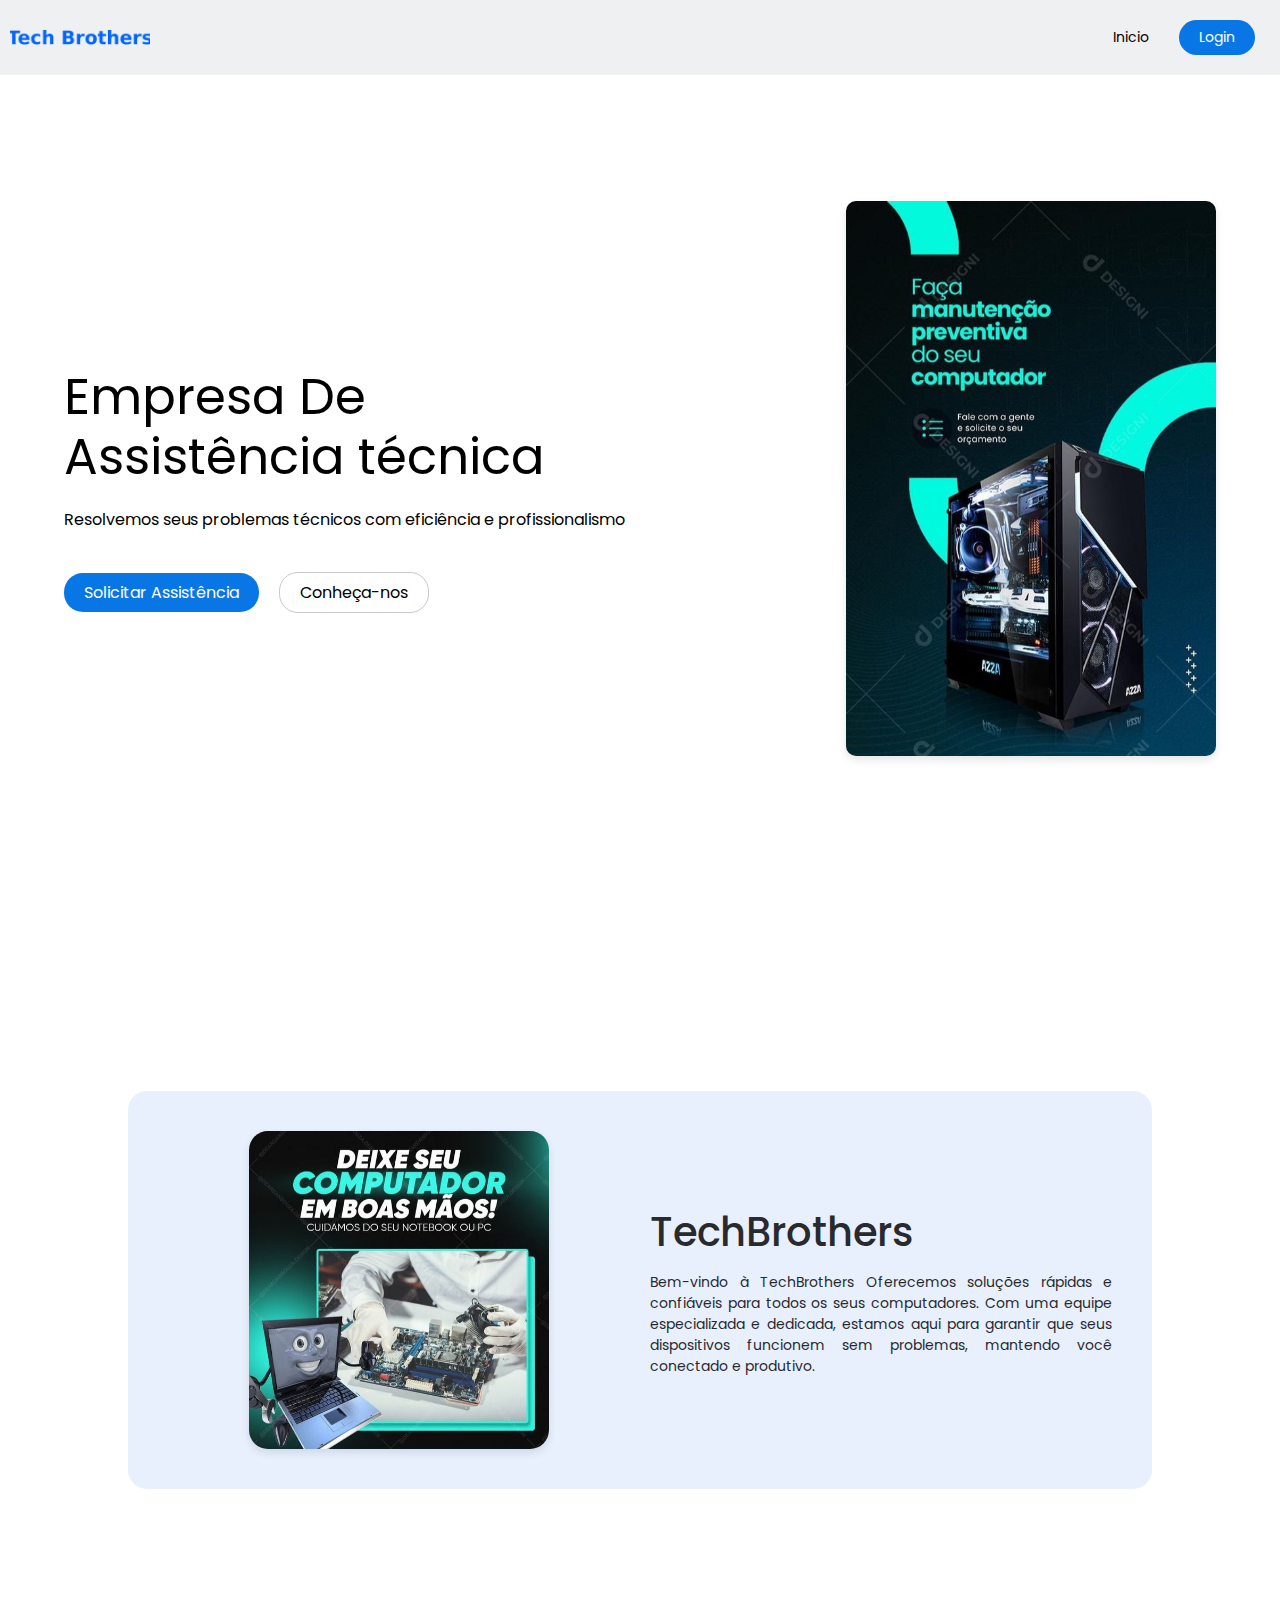
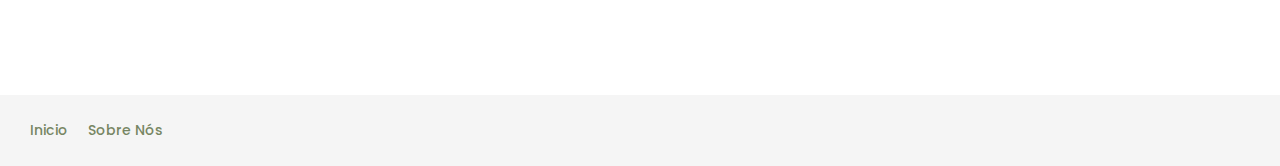
<file: index.html>
<!DOCTYPE html>
<html lang="en">

<head>
  <meta charset="UTF-8" />
  <meta name="viewport" content="width=device-width, initial-scale=1.0" />
  <title>Simple Website</title>
  <link rel="preconnect" href="https://fonts.googleapis.com" />
  <link rel="preconnect" href="https://fonts.gstatic.com" crossorigin />
  <link
    href="https://fonts.googleapis.com/css2?family=Plus+Jakarta+Sans:wght@200;300;400;500;600;700;800&family=Poppins:wght@100;200;300;400;500;600;700;800;900&display=swap"
    rel="stylesheet" />
  <link rel="stylesheet" href="./index.css">
</head>

<body>
  <header>
    <div class="logo">
      <img src="./tech_brothers_logo_transparent.png" alt="logo" />
    </div>
    <div class="right">
      <a href="#Inicio">Inicio</a>
      <a href="#login" class="primary">Login</a>
    </div>
  </header>

  <div class="hero">
    <div class="hero-left">
      <div class="title">
        <div class="line">Empresa De</div>
        <div class="line">Assistência técnica</div>
      </div>
      <div class="caption">
        Resolvemos seus problemas técnicos com eficiência e profissionalismo
      </div>
      <div class="links">
        <a href="#" id="solicitar-assistencia-btn" class="primary">Solicitar Assistência</a>
        <a href="#explore">Conheça-nos </a>
      </div>
    </div>
    <div class="hero-right">
      <img src="./pc-6.jpg" alt="side" />
    </div>
  </div>

  <div class="content">
    <div class="box">
      <div class="box-left">
        <img src="./pc-1.jpg" alt="content side" />
      </div>
      <div class="box-right">
        <div class="box-title">TechBrothers</div>
        <div class="box-description">
          Bem-vindo à TechBrothers

          Oferecemos soluções rápidas e confiáveis para todos os seus computadores. Com uma equipe
          especializada e dedicada, estamos aqui para garantir que seus dispositivos funcionem sem problemas, mantendo
          você conectado e produtivo.
        </div>
      </div>
    </div>
  </div>

  <footer>
    <div class="footer-left">

      <a href="#Inicio">Inicio</a>
      <a href="#about">Sobre Nós</a>
    </div>
  </footer>

  <div id="assistencia-modal" class="modal">
    <div class="modal-content">
      <span class="close">&times;</span>
      <div class="modal-title">Solicitar Assistência</div>
      <div class="modal-description">Selecione os serviços que você precisa:</div>
      <form id="assistencia-form">
        <label>
          <input type="checkbox" value="Reparo de Computador" /> Reparo de Computador
        </label>

        <label>
          <input type="checkbox" value="Limpeza da CPU" /> Limpeza da CPU
        </label>
        <label>
          <input type="checkbox" value="Troca de Peças" /> Troca de Peças
        </label>
        <label>
          <input type="checkbox" value="Instalação de Softwares" /> Instalação de Softwares
        </label>
        <label>
          <input type="checkbox" value="Melhoria no Sistema" /> Melhoria no Sistema
        </label>
        <label>
          <input type="checkbox" value="Atendimento Domiciliar" /> Atendimento Domiciliar
        </label>
        <div class="button-container">
          <button type="button" id="encaminhar-pedido-btn" class="primary">Encaminhar Pedido</button>
        </div>
      </form>
    </div>
  </div>
  <script src="./index.js"></script>
</body>

</html>
</file>
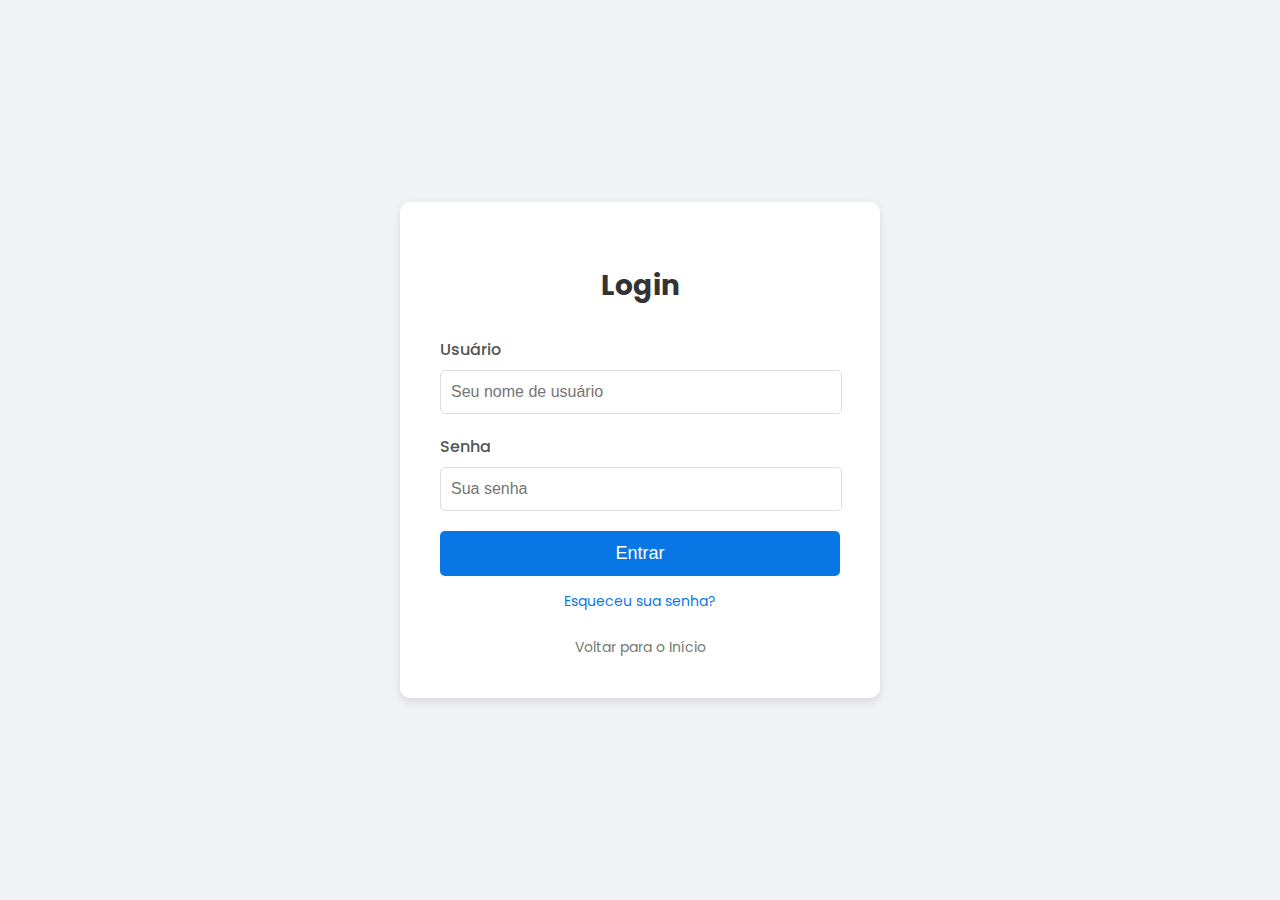
<file: login.html>
<!DOCTYPE html>
<html lang="en">
<head>
    <meta charset="UTF-8">
    <meta name="viewport" content="width=device-width, initial-scale=1.0">
    <title>Login - Tech Brothers</title>
    <link rel="preconnect" href="https://fonts.googleapis.com">
    <link rel="preconnect" href="https://fonts.gstatic.com" crossorigin>
    <link
        href="https://fonts.googleapis.com/css2?family=Plus+Jakarta+Sans:wght@200;300;400;500;600;700;800&family=Poppins:wght@100;200;300;400;500;600;700;800;900&display=swap"
        rel="stylesheet">
    <style>
        body {
            font-family: 'Poppins', sans-serif;
            display: flex;
            justify-content: center;
            align-items: center;
            min-height: 100vh;
            background-color: #f0f2f5;
            margin: 0;
        }
        .login-container {
            background-color: #fff;
            padding: 40px;
            border-radius: 10px;
            box-shadow: 0 4px 10px rgba(0, 0, 0, 0.1);
            text-align: center;
            width: 100%;
            max-width: 400px;
        }
        .login-container h2 {
            margin-bottom: 30px;
            color: #333;
            font-size: 28px;
        }
        .input-group {
            margin-bottom: 20px;
            text-align: left;
            position: relative; 
        }
        .input-group label {
            display: block;
            margin-bottom: 8px;
            color: #555;
            font-weight: 500;
        }
        .input-group input {
            width: calc(100% - 20px);
            padding: 12px 10px;
            border: 1px solid #ddd;
            border-radius: 5px;
            font-size: 16px;
        }
        .input-group input:focus {
            outline: none;
            border-color: rgb(8, 119, 229);
            box-shadow: 0 0 0 2px rgba(8, 119, 229, 0.2);
        }
        .login-button {
            width: 100%;
            padding: 12px;
            background-color: rgb(8, 119, 229);
            color: white;
            border: none;
            border-radius: 5px;
            font-size: 18px;
            cursor: pointer;
            transition: background-color 0.3s ease;
        }
        .login-button:hover {
            background-color: rgb(4, 101, 199);
        }
        .forgot-password {
            margin-top: 15px;
            font-size: 14px;
        }
        .forgot-password a {
            color: rgb(8, 119, 229);
            text-decoration: none;
        }
        .forgot-password a:hover {
            text-decoration: underline;
        }
        .back-to-home {
            margin-top: 25px;
            font-size: 14px;
        }
        .back-to-home a {
            color: #777;
            text-decoration: none;
        }
        .back-to-home a:hover {
            text-decoration: underline;
        }
        
        .error-message {
            color: red;
            font-size: 14px;
            margin-top: 10px;
            text-align: center;
        }
        .error-icon {
            color: red;
            font-weight: bold;
            position: absolute;
            right: 5px;
            top: 50%;
            transform: translateY(-50%);
            cursor: help;
        }
    </style>
</head>
<body>
    <div class="login-container">
        <h2>Login</h2>
        <form id="loginForm" action="/login" method="POST">
            <div class="input-group">
                <label for="username">Usuário</label>
                <input type="text" id="username" name="username" placeholder="Seu nome de usuário" required>
                <span class="error-icon" id="usernameErrorIcon" style="display:none;" title="Usuário inválido ou incorreto">!</span>
            </div>
            <div class="input-group">
                <label for="password">Senha</label>
                <input type="password" id="password" name="password" placeholder="Sua senha" required>
                <span class="error-icon" id="passwordErrorIcon" style="display:none;" title="Senha inválida ou incorreta">!</span>
            </div>
            <button type="submit" class="login-button">Entrar</button>
            <div id="errorMessage" class="error-message" style="display:none;"></div>
        </form>
        <div class="forgot-password">
            <a href="#">Esqueceu sua senha?</a>
        </div>
        <div class="back-to-home">
            <a href="/">Voltar para o Início</a>
        </div>
    </div>

    <script>
        
        document.addEventListener('DOMContentLoaded', function() {
            const urlParams = new URLSearchParams(window.location.search);
            const error = urlParams.get('error');
            const errorMessageDiv = document.getElementById('errorMessage');
            const usernameErrorIcon = document.getElementById('usernameErrorIcon');
            const passwordErrorIcon = document.getElementById('passwordErrorIcon');

            if (error === 'invalid') {
                errorMessageDiv.textContent = 'Usuário ou senha inválidos. Tente novamente.';
                errorMessageDiv.style.display = 'block';
                usernameErrorIcon.style.display = 'inline-block';
                passwordErrorIcon.style.display = 'inline-block';

               
                usernameErrorIcon.title = "Login: 'Gabriel'";
                passwordErrorIcon.title = "Senha: 'Contratado'";
            }
        });
    </script>
</body>
</html>
</file>
<file: index.css>
body {
    width: 100%;
    height: 100vh;
    margin: 0;
    padding: 0;
    background: white;
  }
  
  header {
    width: 100%;
    height: 75px;
    background: rgb(239, 240, 241);
    display: flex;
    align-items: center;
    justify-content: space-between;
    padding: 10px;
    box-sizing: border-box;
  }
  
  .logo img {
    width: 140px;
  }
  
  .right {
    display: flex;
    align-items: center;
    justify-content: center;
  }
  
  .right a {
    text-decoration: none;
    font-family: poppins;
    font-size: 14px;
    color: black;
    margin: 0 15px;
  }
  
  .right a:hover {
    border-bottom: 0.5mm solid rgb(100, 100, 100);
  }
  
  a.primary {
    background: rgb(8, 119, 229);
    color: white;
    padding: 7px 20px;
    border-radius: 5mm;
  }
  
  a.primary:hover {
    color: white;
    background: rgb(4, 101, 199);
    border: none;
  }
  
  .hero {
    width: 100%;
    height: 90%;
    display: flex;
    align-items: center;
    justify-content: space-between;
    flex-wrap: wrap;
    padding: 0 5%;
    box-sizing: border-box;
  }
  
  .hero-left {
    flex-grow: 1;
  }
  
  .title {
    font-family: poppins;
    font-size: 50px;
    line-height: 60px;
    margin: 20px 0;
  }
  
  .caption {
    font-family: poppins;
    font-size: 16px;
    margin-bottom: 40px;
  }
  
  .links {
    width: 100%;
    display: flex;
    align-items: center;
    justify-content: left;
  }
  
  .links a {
    text-decoration: none;
    font-family: poppins;
    color: black;
    text-align: center;
    border: 0.5mm solid rgb(200, 200, 200);
    border-radius: 5mm;
    padding: 7px 20px;
  }
  
  .links a.primary {
    color: white;
    border: none;
    margin-right: 20px;
  }
  
  .hero-right img {
    width: 370px;
    border-radius: 10px;
    box-shadow: 0 4px 8px rgba(0, 0, 0, 0.1);
  }
  
  .content {
    width: 100%;
    min-height: 90%;
    display: grid;
    place-items: center;
  }
  
  .box {
    width: 80%;
    background: rgb(232, 240, 254);
    display: flex;
    align-items: center;
    justify-content: center;
    flex-wrap: wrap;
    border-radius: 5mm;
    padding: 30px;
    box-sizing: border-box;
  }
  
  .box-left,
  .box-right {
    flex: 1;
    box-sizing: border-box;
    padding: 10px;
    display: grid;
    place-items: center;
  }
  
  .box-left img {
    width: 300px;
    border-radius: 5mm;
    box-shadow: 0 4px 8px rgba(0, 0, 0, 0.1);
  }
  
  .box-right {
    font-family: poppins;
    color: rgb(40, 42, 45);
  }
  
  .box-title {
    font-size: 40px;
    font-weight: 500;
    margin-bottom: 10px;
    width: 100%;
  }
  
  .box-description {
    width: 100%;
    font-size: 14px;
    text-align: justify;
  }
  
  footer {
    width: 100%;
    background: rgb(245, 245, 245);
    display: flex;
    align-items: center;
    justify-content: space-between;
    flex-wrap: wrap;
    padding: 25px 20px;
    box-sizing: border-box;
  }
  
  footer img {
    height: 30px;
    margin-right: 30px;
  }
  
  .footer-left {
    display: flex;
    align-items: center;
  }
  
  footer a,
  .footer-right {
    text-decoration: none;
    font-family: poppins;
    font-size: 14px;
    font-weight: 500;
    color: rgb(119, 134, 99);
    margin: 0 10px;
  }
  
  @media only screen and (max-width: 1000px) {
    .title {
      font-size: 5vw;
    }
  
    .hero-right img {
      width: 35vw;
    }
  
    .caption {
      font-size: 1.4vw;
    }
  
    .links a {
      font-size: 1.5vw;
      padding: 0.6vw 1.65vw;
    }
  }
  
  @media only screen and (max-width: 700px) {
    .title {
      font-size: 45px;
      text-align: center;
    }
  
    .hero-right {
      display: none;
    }
  
    .caption {
      font-size: 14px;
    }
  
    .links a {
      font-size: 14px;
      padding: 7px 20px;
    }
  
    .hero-left {
      display: grid;
      place-items: center;
    }
  
    .links {
      justify-content: center;
    }
  
    header {
      padding: 16px 10px;
    }
  
    header .right a {
      margin: 0 10px;
      font-size: 12px;
    }
  
    .header .logo {
      width: 80px;
    }
  
    .box-left img {
      width: 200px;
    }
  
    .box-title {
      font-size: 30px;
    }
  
    footer {
      flex-direction: column;
    }
  }
  
  .modal {
    display: none;
    position: fixed;
    z-index: 1;
    left: 0;
    top: 0;
    width: 100%;
    height: 100%;
    overflow: auto;
    background-color: rgb(0, 0, 0);
    background-color: rgba(0, 0, 0, 0.4);
    padding-top: 60px;
  }
  
  .modal-content {
    background-color: #fefefe;
    margin: 5% auto;
    padding: 20px;
    border: 1px solid #888;
    width: 80%;
    max-width: 500px;
    border-radius: 10px;
  }
  
  .modal .close {
    color: #aaa;
    float: right;
    font-size: 28px;
    font-weight: bold;
  }
  
  .modal .close:hover,
  .modal .close:focus {
    color: black;
    text-decoration: none;
    cursor: pointer;
  }
  
  .modal-title {
    font-size: 24px;
    margin-bottom: 10px;
  }
  
  .modal-description {
    font-size: 16px;
    margin-bottom: 20px;
  }
  
  .modal-content form {
    display: flex;
    flex-direction: column;
  }
  
  .modal-content form label {
    margin-bottom: 5px;
  }
  
  .modal-content form input[type="checkbox"] {
    margin-right: 10px;
  }
  
  .modal-content form .button-container {
    display: flex;
    justify-content: space-between;
  }
  
  .modal-content form .button-container button {
    padding: 10px 20px;
    border: none;
    border-radius: 5px;
    cursor: pointer;
  }
  
  .modal-content form .button-container button.primary {
    background: rgb(8, 119, 229);
    color: white;
  }
</file>
